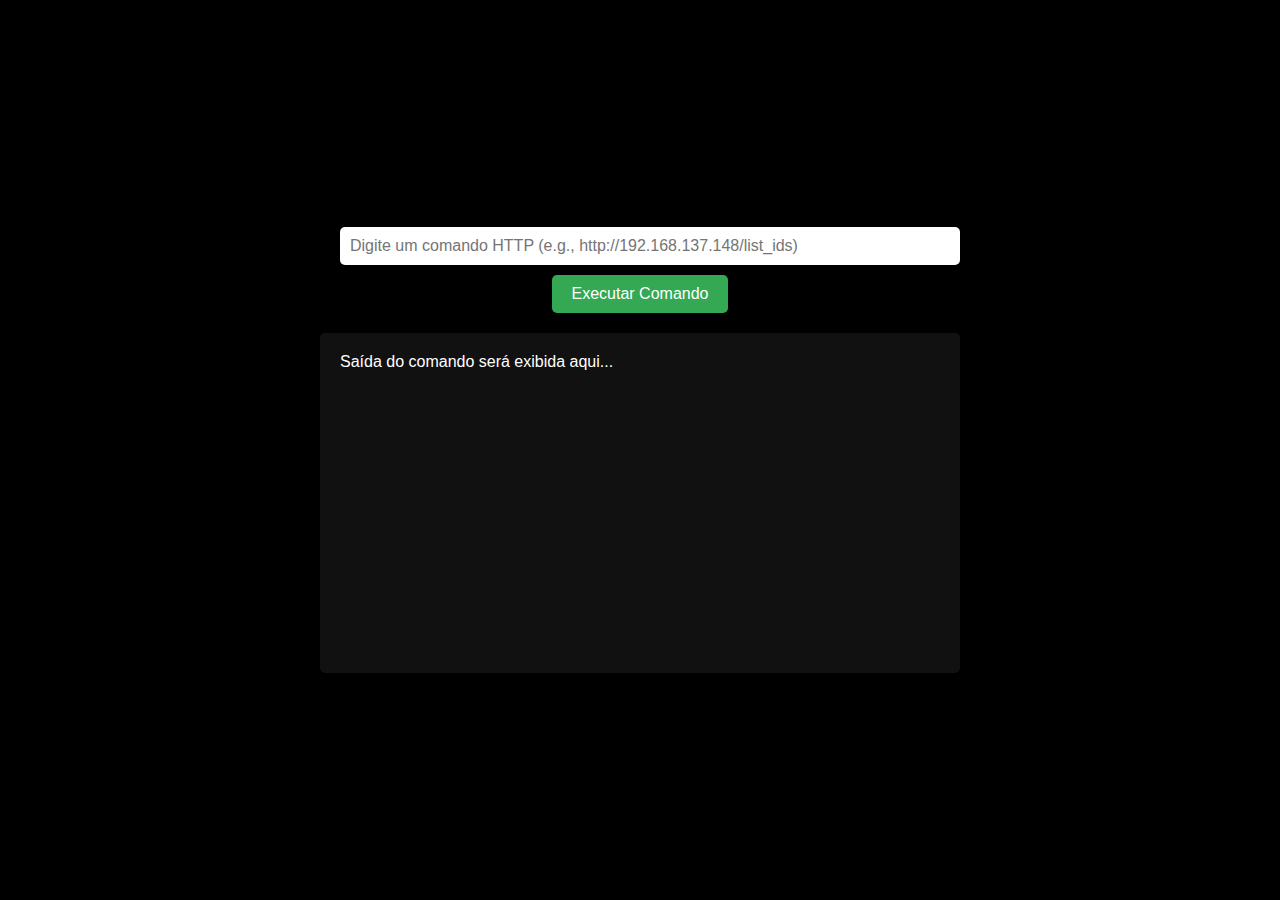
<file: PVMS-Website/Command_Test_Page.html>
<!DOCTYPE html>
<html lang="en">
<head>
    <meta charset="UTF-8">
    <meta name="viewport" content="width=device-width, initial-scale=1.0">
    <meta name="description" content="Test Page - Execute direct commands to ESP8266">
    <title>Command Test Page</title>
    <style>
        body {
            background-color: #000;
            color: #fff;
            font-family: 'Roboto', sans-serif;
            margin: 0;
            padding: 0;
            display: flex;
            flex-direction: column;
            align-items: center;
            justify-content: center;
            height: 100vh;
        }

        .command-container {
            width: 80%;
            max-width: 600px;
            text-align: center;
        }

        input {
            width: 100%;
            padding: 10px;
            margin-bottom: 10px;
            border: none;
            border-radius: 5px;
            font-size: 1rem;
        }

        button {
            padding: 10px 20px;
            background-color: #34a853;
            border: none;
            border-radius: 5px;
            font-size: 1rem;
            cursor: pointer;
            color: #fff;
        }

        button:hover {
            background-color: #2c8c43;
        }

        .output {
            margin-top: 20px;
            padding: 20px;
            background-color: #111;
            border-radius: 5px;
            width: 100%;
            max-width: 600px;
            overflow-y: auto;
            height: 300px;
        }

        .output p {
            margin: 0;
        }
    </style>
</head>
<body>
    <div class="command-container">
        <input id="commandInput" type="text" placeholder="Digite um comando HTTP (e.g., http://192.168.137.148/list_ids)">
        <button onclick="executeCommand()">Executar Comando</button>
    </div>

    <div class="output" id="output">
        <p>Saída do comando será exibida aqui...</p>
    </div>

    <script>
        async function executeCommand() {
            const commandInput = document.getElementById('commandInput');
            const output = document.getElementById('output');
            const command = commandInput.value;

            if (!command) {
                output.innerHTML = '<p style="color: red;">Por favor, insira um comando válido.</p>';
                return;
            }

            try {
                const response = await fetch(command);
                const result = await response.text();
                output.innerHTML = `<p style="color: green;">Comando executado: ${command}</p><pre>${result}</pre>`;
            } catch (error) {
                output.innerHTML = `<p style="color: red;">Erro ao executar o comando: ${error.message}</p>`;
            }
        }
    </script>
</body>
</html>
</file>
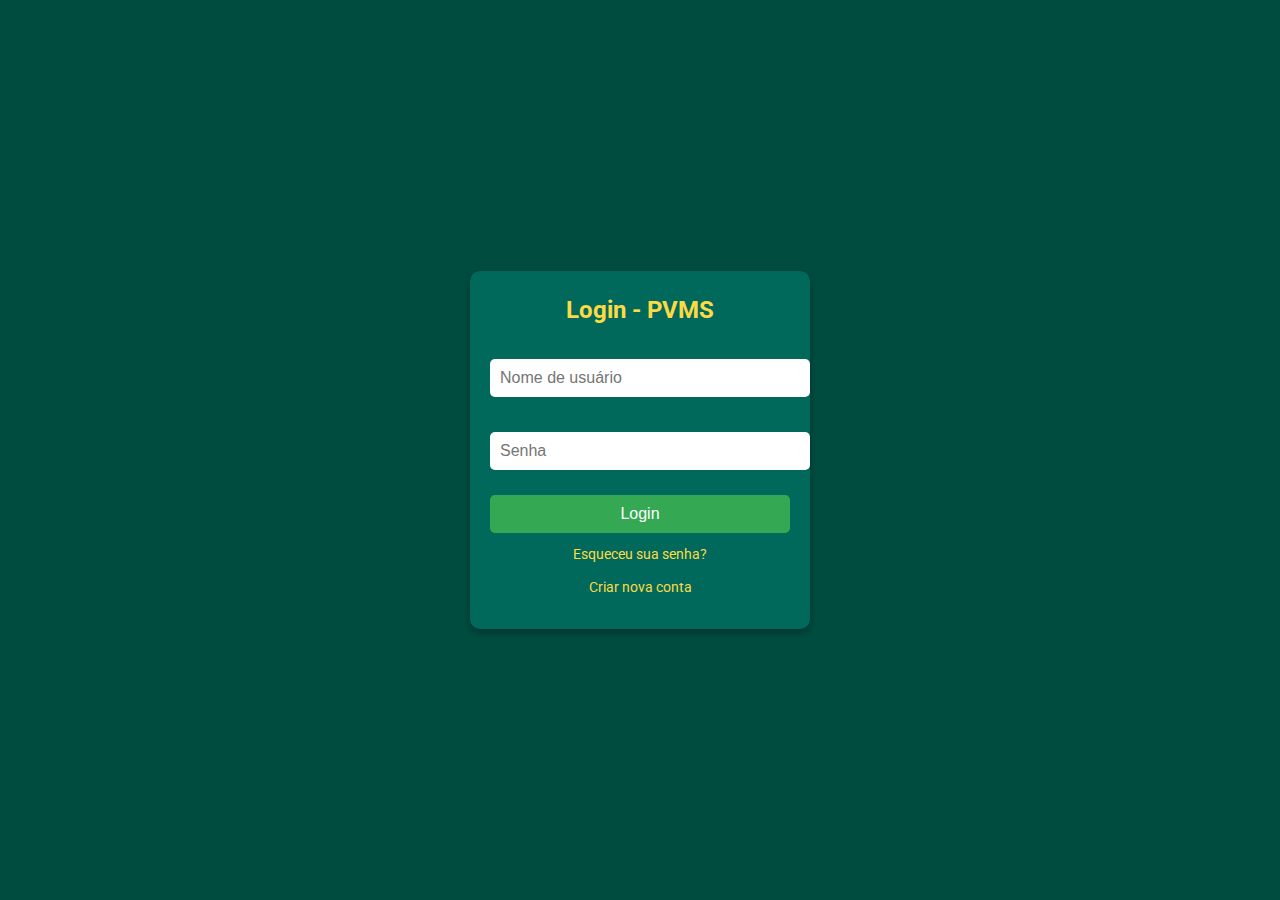
<file: PVMS-Website/connection.html>
<!DOCTYPE html>
<html lang="en">
<head>
    <meta charset="UTF-8">
    <meta name="viewport" content="width=device-width, initial-scale=1.0">
    <meta name="description" content="Conexão - PVMS: Gerencie a conexão e IDs no módulo ESP8266.">
    <title>Conexão - PVMS</title>
    <link rel="stylesheet" href="assets/styles/style.css">
    <link href="https://fonts.googleapis.com/css2?family=Roboto:wght@400;700&family=Open+Sans:wght@300;400&display=swap" rel="stylesheet">
    <style>
        body {
            background-color: #004d40;
            color: #fff;
            font-family: 'Roboto', sans-serif;
            margin: 0;
            padding: 0;
        }

        .content-wrapper {
            margin: 100px auto;
            max-width: 800px;
            padding: 20px;
            text-align: center;
        }

        h2 {
            color: #e0f7fa;
            margin-bottom: 20px;
        }

        .status {
            font-size: 1.2rem;
            margin-bottom: 20px;
            color: #80cbc4;
        }

        .button-group {
            display: flex;
            justify-content: center;
            gap: 15px;
            margin: 20px 0;
        }

        .button-group button {
            padding: 10px 20px;
            font-size: 1rem;
            background-color: #34a853;
            color: #fff;
            border: none;
            border-radius: 5px;
            cursor: pointer;
            transition: background-color 0.3s ease, transform 0.2s ease;
        }

        .button-group button:hover {
            background-color: #2c8c43;
            transform: scale(1.05);
        }

        .button-group button.read-only-on {
            background-color: #ff5722;
        }

        .button-group button.read-only-off {
            background-color: #34a853;
        }

        .id-section {
            margin-top: 40px;
        }

        table {
            width: 100%;
            margin-top: 20px;
            border-collapse: collapse;
        }

        th, td {
            padding: 10px;
            text-align: center;
            border: 1px solid #80cbc4;
        }

        th {
            background-color: #00796b;
        }

        tr:nth-child(even) {
            background-color: #004d40;
        }

        tr:nth-child(odd) {
            background-color: #005b4f;
        }
    </style>
</head>
<body>
    <!-- Header -->
    <header>
        <nav>
            <div class="logo">
                <img src="assets/images/institution_logo.png" alt="Institution Logo">
                <h1>PVMS - Conexão</h1>
            </div>
            <ul class="nav-links">
                <li><a href="index.html">Home</a></li>
                <li><a href="dashboard.html">Dashboard</a></li>
                <li><button onclick="logout()">Logout</button></li>
            </ul>
        </nav>
    </header>

    <!-- Main Content -->
    <main class="content-wrapper">
        <h2>Gerencie a Conexão</h2>
        <p class="status" id="status">Status: Não Conectado</p>

        <div class="button-group">
            <button onclick="connectESP()">Conectar</button>
            <button onclick="disconnectESP()">Desconectar</button>
            <button id="readOnlyButton" onclick="toggleReadOnlyMode()" class="read-only-off">Modo de Leitura: Off</button>
        </div>

        <div class="id-section">
            <h3>Gerenciamento de IDs</h3>
            <button onclick="addNewID()">Adicionar Novo ID</button>
            <table>
                <thead>
                    <tr>
                        <th>ID</th>
                        <th>Ações</th>
                    </tr>
                </thead>
                <tbody id="idTableBody"></tbody>
            </table>
        </div>
    </main>

    <!-- Footer -->
    <footer class="footer">
        <p>&copy; 2024 PVMS - Tous droits réservés.</p>
        <p>Contactez-nous : <a href="mailto:fila-domingos-caldei.felix@student.com">fila-domingos-caldei.felix@student.com</a></p>
    </footer>

    <script>
        // Proteção por login
        document.addEventListener('DOMContentLoaded', () => {
            const isLoggedIn = localStorage.getItem('isLoggedIn');
            if (!isLoggedIn || isLoggedIn !== "true") {
                alert("Por favor, faça login para acessar esta página.");
                window.location.href = "login.html";
            }

            loadIds();
            updateConnectionStatus();
        });

        function logout() {
            localStorage.removeItem('isLoggedIn');
            alert("Você foi desconectado.");
            window.location.href = "login.html";
        }

        // Gerenciar Conexão com o ESP8266
        async function connectESP() {
            try {
                const response = await fetch('http://192.168.137.148/connect');
                if (!response.ok) throw new Error('Falha ao conectar');
                const data = await response.text();
                alert(data);
                updateConnectionStatus(true);
            } catch (error) {
                alert('Erro ao conectar ao ESP8266: ' + error.message);
            }
        }

        async function disconnectESP() {
            try {
                const response = await fetch('http://192.168.137.148/disconnect');
                if (!response.ok) throw new Error('Falha ao desconectar');
                const data = await response.text();
                alert(data);
                updateConnectionStatus(false);
            } catch (error) {
                alert('Erro ao desconectar do ESP8266: ' + error.message);
            }
        }

        function updateConnectionStatus(connected = false) {
            const statusElement = document.getElementById('status');
            statusElement.textContent = connected ? 'Status: Conectado' : 'Status: Não Conectado';
        }

        // Gerenciar IDs
        let ids = [];

        async function loadIds() {
            try {
                const response = await fetch('http://192.168.137.148/list_ids');
                if (!response.ok) throw new Error('Falha ao carregar IDs');
                ids = await response.json();
                renderIds();
            } catch (error) {
                alert('Erro ao carregar IDs do ESP8266: ' + error.message);
            }
        }

        function renderIds() {
            const tableBody = document.getElementById('idTableBody');
            tableBody.innerHTML = '';
            ids.forEach((id, index) => {
                tableBody.innerHTML += `
                    <tr>
                        <td>${id}</td>
                        <td>
                            <button onclick="deleteID(${index})">Excluir</button>
                        </td>
                    </tr>
                `;
            });
        }

        async function addNewID() {
            const newID = prompt('Digite o novo ID:');
            if (newID) {
                try {
                    const response = await fetch(`http://192.168.137.148/add_id?id=${newID}`);
                    if (!response.ok) throw new Error('Falha ao adicionar ID');
                    const data = await response.text();
                    alert(data);
                    loadIds();
                } catch (error) {
                    alert('Erro ao adicionar ID: ' + error.message);
                }
            }
        }

        async function deleteID(index) {
            const idToDelete = ids[index];
            try {
                const response = await fetch(`http://192.168.137.148/delete_id?id=${idToDelete}`);
                if (!response.ok) throw new Error('Falha ao excluir ID');
                const data = await response.text();
                alert(data);
                loadIds();
            } catch (error) {
                alert('Erro ao excluir ID: ' + error.message);
            }
        }

        // Modo de leitura
        async function toggleReadOnlyMode() {
            const button = document.getElementById('readOnlyButton');
            const newMode = button.classList.contains('read-only-off') ? 'on' : 'off';

            try {
                const response = await fetch(`http://192.168.137.148/toggle_read_only?mode=${newMode}`);
                if (!response.ok) throw new Error('Falha ao alterar modo de leitura');
                const data = await response.text();
                alert(data);
                button.textContent = `Modo de Leitura: ${newMode === 'on' ? 'On' : 'Off'}`;
                button.classList.toggle('read-only-on');
                button.classList.toggle('read-only-off');
            } catch (error) {
                alert('Erro ao alterar o modo de leitura: ' + error.message);
            }
        }
    </script>
</body>
</html>
</file>
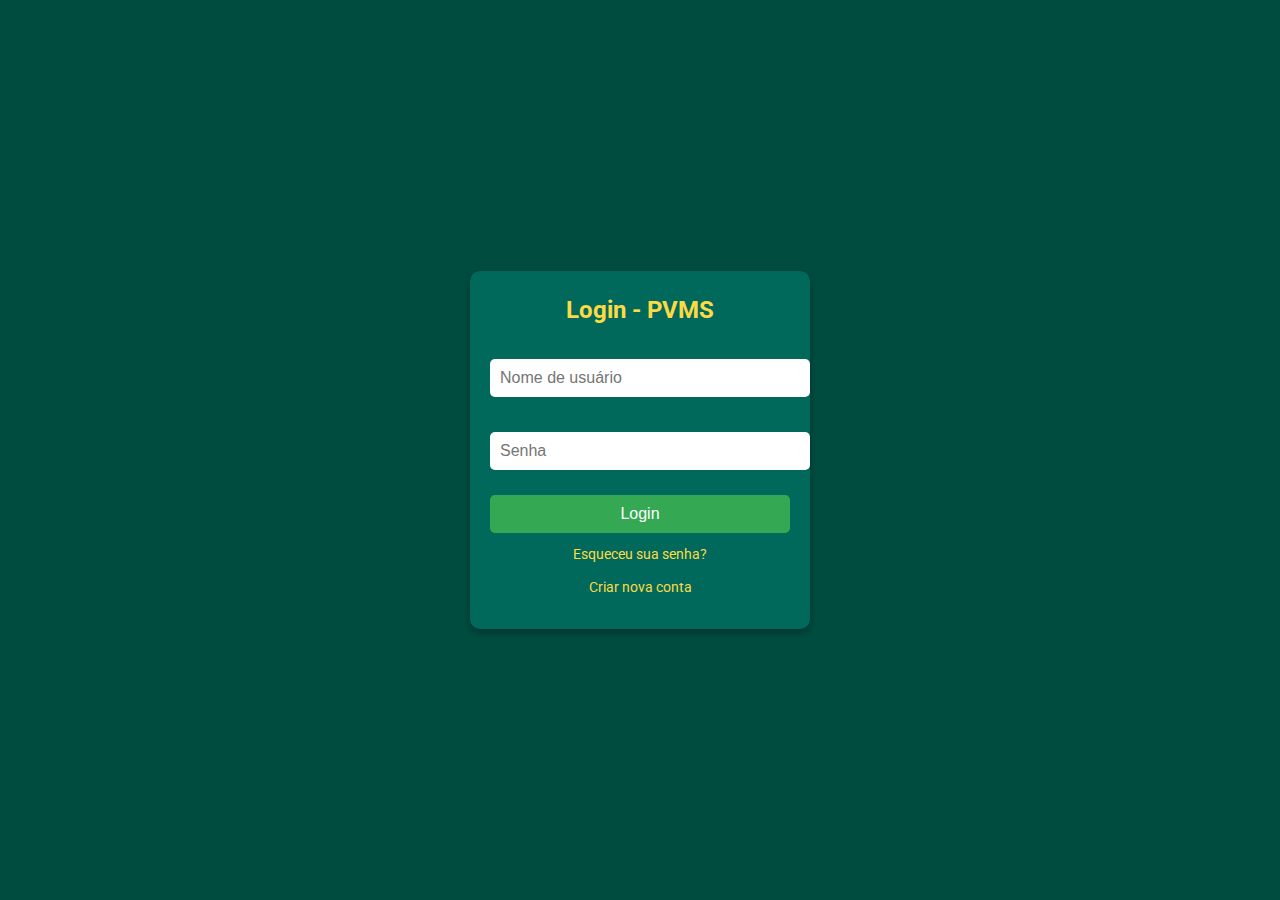
<file: PVMS-Website/help.html>
<!DOCTYPE html>
<html lang="en">
<head>
    <meta charset="UTF-8">
    <meta name="viewport" content="width=device-width, initial-scale=1.0">
    <meta name="description" content="Ajuda e Suporte - PVMS: Perguntas frequentes e contato.">
    <title>Ajuda e Suporte - PVMS</title>
    <link rel="stylesheet" href="assets/styles/style.css">
    <link href="https://fonts.googleapis.com/css2?family=Roboto:wght@400;700&display=swap" rel="stylesheet">
    <style>
        /* Estilos exclusivos para a página de Ajuda e Suporte */
        .help-wrapper {
            margin: 100px auto;
            max-width: 900px;
            padding: 20px;
            text-align: center;
        }

        h2 {
            margin-bottom: 30px;
            color: #004d40;
        }

        .faq-section {
            margin-bottom: 40px;
        }

        .faq-section h3 {
            font-size: 1.8rem;
            color: #00695c;
            margin-bottom: 20px;
            text-align: center;
        }

        .faq-section p {
            margin-bottom: 15px;
            color: #333;
            font-size: 1rem;
            line-height: 1.6;
        }

        .faq-section p strong {
            color: #004d40;
        }

        .contact-options {
            margin: 30px 0;
            text-align: center;
        }

        .contact-options a {
            display: inline-block;
            margin: 10px;
            padding: 10px 20px;
            color: #fff;
            background-color: #34a853;
            text-decoration: none;
            border-radius: 5px;
            transition: background-color 0.3s ease;
            font-size: 1rem;
        }

        .contact-options a:hover {
            background-color: #2c8c43;
        }

        .contact-form {
            background: #f4f4f4;
            padding: 20px;
            border-radius: 10px;
            box-shadow: 0 4px 8px rgba(0, 0, 0, 0.1);
        }

        .contact-form h3 {
            color: #00695c;
            margin-bottom: 20px;
            text-align: center;
        }

        .contact-form input, .contact-form textarea {
            width: 100%;
            padding: 10px;
            margin-bottom: 15px;
            border: 1px solid #ccc;
            border-radius: 5px;
            font-size: 1rem;
        }

        .contact-form button {
            background-color: #34a853;
            color: #fff;
            border: none;
            padding: 10px 20px;
            border-radius: 5px;
            cursor: pointer;
            font-size: 1rem;
        }

        .contact-form button:hover {
            background-color: #2c8c43;
        }
    </style>
</head>
<body>
    <!-- Header -->
    <header>
        <nav>
            <div class="logo">
                <img src="assets/images/institution_logo.png" alt="Institution Logo">
                <h1>PVMS - Ajuda e Suporte</h1>
            </div>
            <ul class="nav-links">
                <li><a href="index.html">Home</a></li>
                <li><a href="dashboard.html">Dashboard</a></li>
                <li><a href="production_graph.html">Gráficos de Produção</a></li>
                <li><a href="id_management.html">Gerenciamento de IDs</a></li>
                <li><button onclick="logout()">Logout</button></li>
            </ul>
        </nav>
    </header>

    <!-- Main Content -->
    <main class="help-wrapper">
        <h2>Ajuda e Suporte</h2>

        <!-- FAQ Section -->
        <section class="faq-section">
            <h3>Perguntas Frequentes</h3>
            <p><strong>Como faço para adicionar IDs?</strong> Utilize a página de Gerenciamento de IDs e clique em "Adicionar Novo ID".</p>
            <p><strong>O que fazer se o dispositivo desconectar?</strong> Acesse a página de Conexão e tente reconectar manualmente.</p>
            <p><strong>Como visualizo os gráficos de produção?</strong> Vá até a página "Gráficos de Produção" no menu e selecione o tipo de gráfico desejado.</p>
            <p><strong>Como altero as configurações de rede?</strong> Use a página de Conexão para reconfigurar os parâmetros de rede e salvar as alterações.</p>
            <p><strong>O que fazer se os gráficos não aparecerem?</strong> Certifique-se de que o navegador está atualizado e que o JavaScript está habilitado.</p>
        </section>

        <!-- Contact Options -->
        <section class="contact-options">
            <a href="tel:0683550042">Ligue para: 0683550042</a>
            <a href="mailto:fila-domingos-caldei.felix@student.com">Enviar E-mail</a>
        </section>

        <!-- Contact Form -->
        <section class="contact-form">
            <h3>Entre em Contato</h3>
            <form action="save_message.php" method="POST">
                <input type="text" name="name" placeholder="Seu Nome" required>
                <input type="email" name="email" placeholder="Seu E-mail" required>
                <textarea name="message" rows="5" placeholder="Digite sua mensagem aqui..." required></textarea>
                <button type="submit">Enviar Mensagem</button>
            </form>
        </section>
    </main>

    <!-- Footer -->
    <footer class="footer">
        <p>&copy; 2024 PVMS - Tous droits réservés.</p>
        <p>Contactez-nous : <a href="mailto:fila-domingos-caldei.felix@student.com">fila-domingos-caldei.felix@student.com</a></p>
    </footer>

    <!-- Scripts -->
    <script>
        // Verificar autenticação
        document.addEventListener('DOMContentLoaded', () => {
            const isLoggedIn = localStorage.getItem('isLoggedIn');
            if (!isLoggedIn || isLoggedIn !== "true") {
                alert("Por favor, faça login para acessar esta página.");
                window.location.href = "login.html";
            }
        });

        function logout() {
            localStorage.removeItem('isLoggedIn');
            alert("Você foi desconectado.");
            window.location.href = "login.html";
        }
    </script>
</body>
</html>
</file>
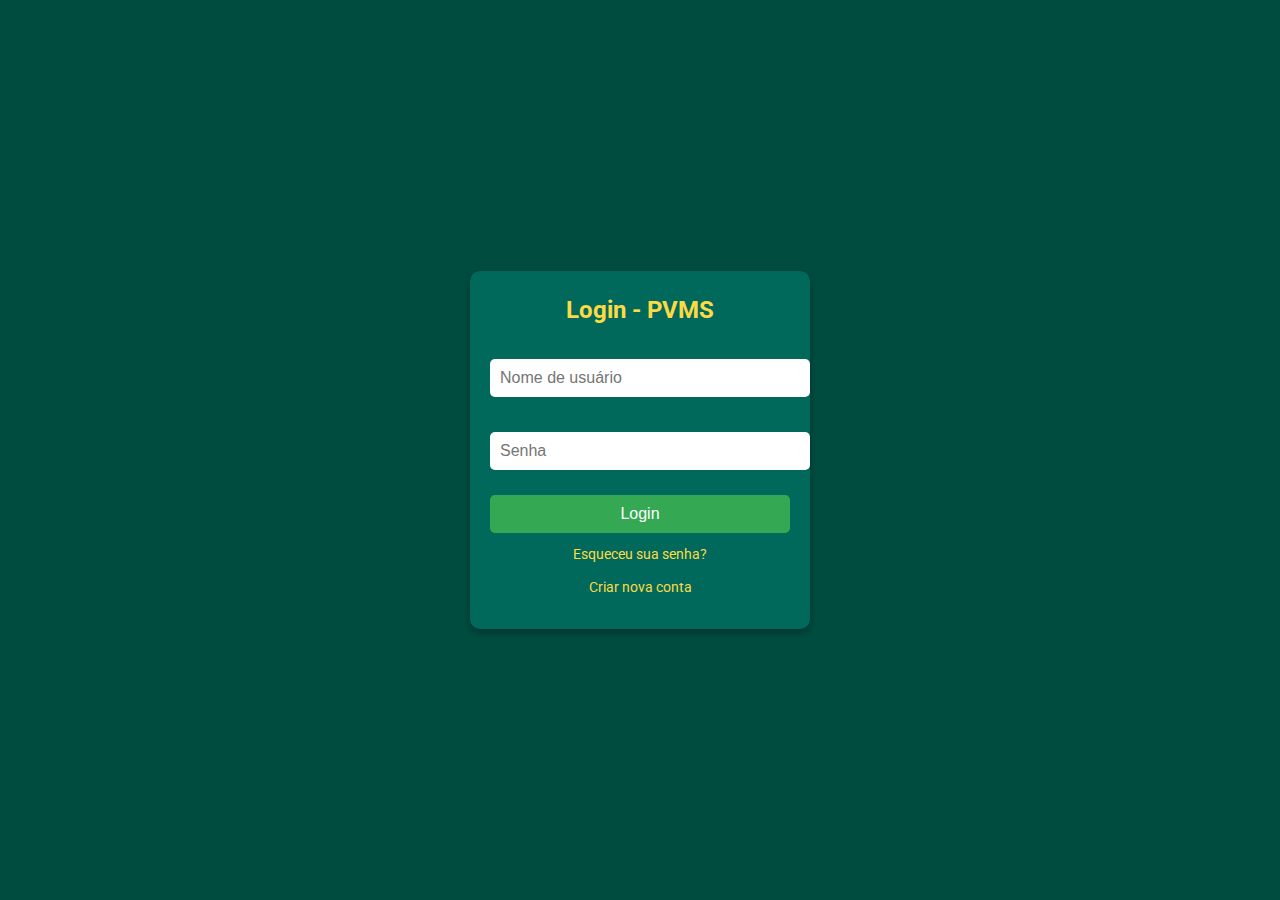
<file: PVMS-Website/id_management.html>
<!DOCTYPE html> 
<html lang="en">
<head>
    <meta charset="UTF-8">
    <meta name="viewport" content="width=device-width, initial-scale=1.0">
    <meta name="description" content="Gerenciamento de IDs - PVMS: Organize e gerencie dispositivos no sistema.">
    <title>Gerenciamento de IDs - PVMS</title>
    <link rel="stylesheet" href="assets/styles/style.css">
    <link href="https://fonts.googleapis.com/css2?family=Roboto:wght@400;700&family=Open+Sans:wght@300;400&display=swap" rel="stylesheet">
    <style>
        /* Estilo exclusivo para esta página */
        body {
            background-color: #004d40;
            color: #fff;
            font-family: 'Roboto', sans-serif;
            margin: 0;
            padding: 0;
        }

        .content-wrapper {
            margin: 100px auto;
            max-width: 800px;
            padding: 20px;
            text-align: center;
        }

        h2 {
            margin-bottom: 30px;
            color: #e0f7fa;
        }

        .search-bar {
            display: flex;
            justify-content: center;
            margin-bottom: 20px;
        }

        .search-bar input {
            width: 300px;
            padding: 10px;
            font-size: 1rem;
            border-radius: 5px;
            border: 1px solid #80cbc4;
        }

        .search-bar button {
            padding: 10px 20px;
            margin-left: 10px;
            font-size: 1rem;
            background-color: #34a853;
            color: #fff;
            border: none;
            border-radius: 5px;
            cursor: pointer;
        }

        table {
            width: 100%;
            margin: 20px 0;
            border-collapse: collapse;
        }

        th, td {
            padding: 15px;
            text-align: center;
            border: 1px solid #80cbc4;
        }

        th {
            background-color: #00796b;
        }

        tr:nth-child(even) {
            background-color: #004d40;
        }

        tr:nth-child(odd) {
            background-color: #005b4f;
        }

        .actions button {
            margin: 0 5px;
            padding: 5px 10px;
            border-radius: 3px;
        }

        .add-new {
            background-color: #34a853;
            color: #fff;
            padding: 10px 20px;
            margin-top: 20px;
            border: none;
            border-radius: 5px;
            cursor: pointer;
        }

        .add-new:hover {
            background-color: #2c8c43;
        }
    </style>
</head>
<body>
    <!-- Header -->
    <header>
        <nav>
            <div class="logo">
                <img src="assets/images/institution_logo.png" alt="Institution Logo">
                <h1>PVMS - Gerenciamento de IDs</h1>
            </div>
            <ul class="nav-links">
                <li><a href="index.html">Home</a></li>
                <li><a href="dashboard.html">Dashboard</a></li>
                <li><a href="production_graph.html">Gráficos de Produção</a></li>
                <li><button onclick="logout()">Logout</button></li>
            </ul>
        </nav>
    </header>

    <!-- Main Content -->
    <main class="content-wrapper">
        <h2>Gerenciamento de IDs</h2>

        <div class="search-bar">
            <input type="text" id="searchInput" placeholder="Buscar ID...">
            <button onclick="searchID()">Buscar</button>
        </div>

        <table>
            <thead>
                <tr>
                    <th>ID</th>
                    <th>Nome</th>
                    <th>Ações</th>
                </tr>
            </thead>
            <tbody id="idTableBody"></tbody>
        </table>

        <button class="add-new" onclick="addNewID()">Adicionar Novo ID</button>
    </main>

    <!-- Footer -->
    <footer class="footer">
        <p>&copy; 2024 PVMS - Tous droits réservés.</p>
        <p>Contactez-nous : <a href="mailto:fila-domingos-caldei.felix@student.com">fila-domingos-caldei.felix@student.com</a></p>
    </footer>

    <script>
        // Proteger página contra acesso sem login
        document.addEventListener('DOMContentLoaded', () => {
            const isLoggedIn = localStorage.getItem('isLoggedIn');
            if (!isLoggedIn || isLoggedIn !== "true") {
                alert("Por favor, faça login para acessar esta página.");
                window.location.href = "login.html";
            }
        });

        function logout() {
            localStorage.removeItem('isLoggedIn');
            alert("Você foi desconectado.");
            window.location.href = "login.html";
        }

        let ids = JSON.parse(localStorage.getItem('ids')) || [
            { id: 'ID001', name: 'Dispositivo 1' },
            { id: 'ID002', name: 'Dispositivo 2' },
            { id: 'ID003', name: 'Dispositivo 3' },
        ];

        function renderTable() {
            const tableBody = document.getElementById('idTableBody');
            tableBody.innerHTML = '';
            ids.forEach((item, index) => {
                tableBody.innerHTML += `
                    <tr>
                        <td>${item.id}</td>
                        <td>${item.name}</td>
                        <td>
                            <button class="edit" onclick="editID(${index})">Editar</button>
                            <button class="delete" onclick="deleteID(${index})">Excluir</button>
                        </td>
                    </tr>
                `;
            });
        }

        function addNewID() {
            const newID = prompt('Digite o novo ID:');
            if (newID && !ids.some(item => item.id === newID)) {
                ids.push({ id: newID, name: `Dispositivo ${ids.length + 1}` });
                updateLocalStorage();
                renderTable();
            } else {
                alert('ID inválido ou já existente.');
            }
        }

        function deleteID(index) {
            if (confirm(`Deseja realmente excluir o ID ${ids[index].id}?`)) {
                ids.splice(index, 1);
                updateLocalStorage();
                renderTable();
            }
        }

        function searchID() {
            const query = document.getElementById('searchInput').value.toLowerCase();
            document.querySelectorAll('#idTableBody tr').forEach(row => {
                const id = row.cells[0].textContent.toLowerCase();
                row.style.display = id.includes(query) ? '' : 'none';
            });
        }

        function updateLocalStorage() {
            localStorage.setItem('ids', JSON.stringify(ids));
        }

        document.addEventListener('DOMContentLoaded', renderTable);
    </script>
</body>
</html>
</file>
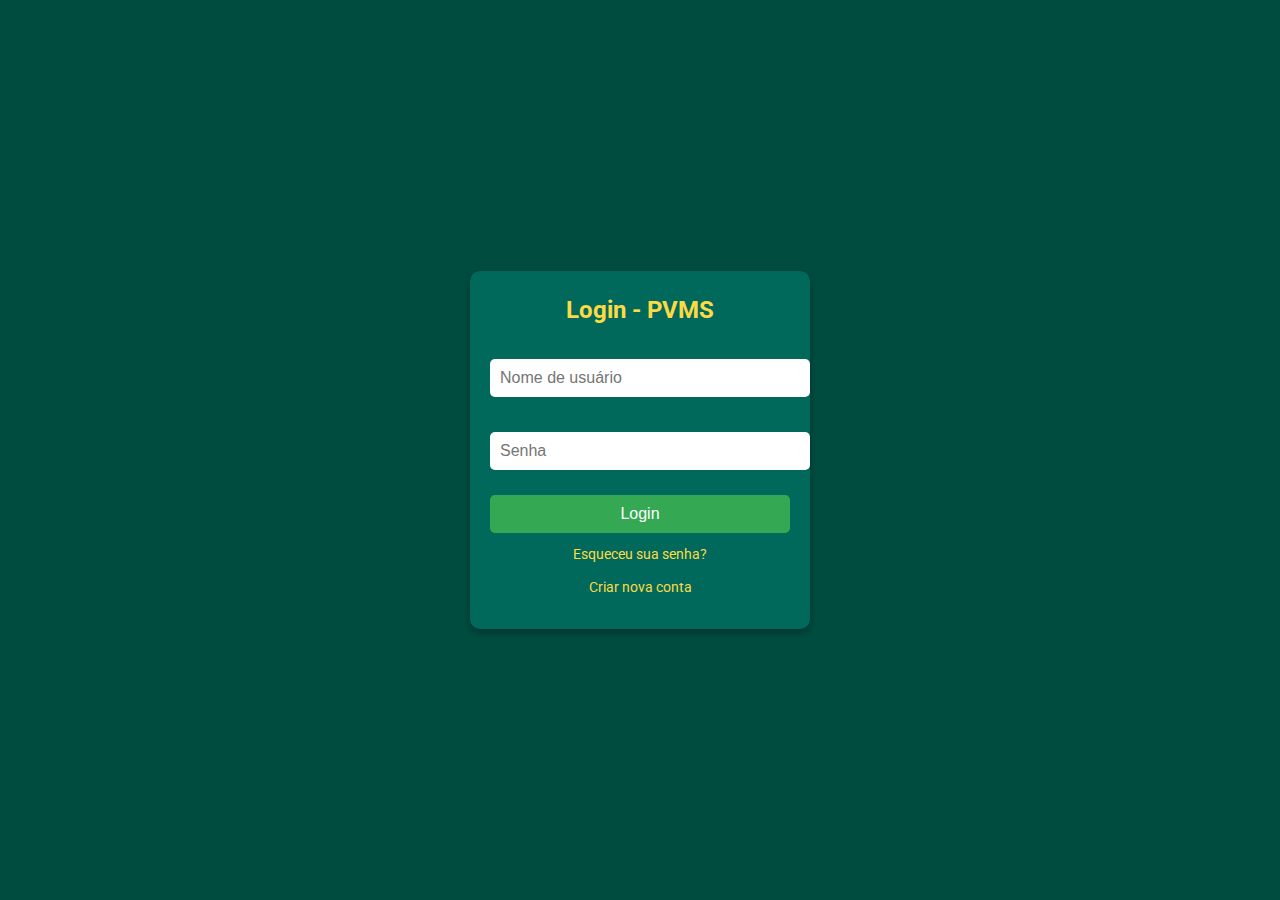
<file: PVMS-Website/login.html>
<!DOCTYPE html>
<html lang="en">
<head>
    <meta charset="UTF-8">
    <meta name="viewport" content="width=device-width, initial-scale=1.0">
    <meta name="description" content="Login - PVMS: Acesse o sistema com segurança.">
    <title>Login - PVMS</title>
    <link rel="stylesheet" href="assets/styles/style.css">
    <link href="https://fonts.googleapis.com/css2?family=Roboto:wght@400;700&display=swap" rel="stylesheet">
    <style>
        body {
            background-color: #004d40;
            color: #fff;
            font-family: 'Roboto', sans-serif;
            display: flex;
            justify-content: center;
            align-items: center;
            height: 100vh;
            margin: 0;
        }

        .login-container {
            background: #00695c;
            padding: 20px;
            border-radius: 10px;
            box-shadow: 0 4px 8px rgba(0, 0, 0, 0.3);
            width: 300px;
            text-align: center;
        }

        .login-container h2 {
            margin-bottom: 20px;
        }

        .login-container input {
            width: 100%;
            padding: 10px;
            margin: 10px 0;
            border: none;
            border-radius: 5px;
            font-size: 1rem;
        }

        .login-container button {
            padding: 10px 20px;
            border: none;
            border-radius: 5px;
            font-size: 1rem;
            cursor: pointer;
            background-color: #34a853;
            color: #fff;
        }

        .login-container button:hover {
            background-color: #2c8c43;
        }

        .reset-link {
            color: #fdda44;
            text-decoration: none;
            font-size: 0.9rem;
            display: block;
            margin: 10px 0;
        }

        .reset-link:hover {
            text-decoration: underline;
        }

        .reset-section, .register-section {
            display: none;
            margin-top: 20px;
        }

        .questions {
            text-align: left;
            margin: 10px 0;
        }

        .questions label {
            display: block;
            margin: 10px 0;
        }
    </style>
</head>
<body>
    <div class="login-container">
        <h2>Login - PVMS</h2>
        <!-- Login Form -->
        <form id="loginForm">
            <input type="text" id="username" placeholder="Nome de usuário" required>
            <input type="password" id="password" placeholder="Senha" required>
            <button type="submit">Login</button>
        </form>
        <a href="#" class="reset-link" id="resetPasswordLink">Esqueceu sua senha?</a>
        <a href="#" class="reset-link" id="registerLink">Criar nova conta</a>

        <!-- Reset Password Section -->
        <div class="reset-section" id="resetSection">
            <h3>Redefinir Senha</h3>
            <div class="questions">
                <label>Qual é sua cor favorita?</label>
                <select id="question1">
                    <option value="">Selecione</option>
                    <option value="azul">Azul</option>
                    <option value="verde">Verde</option>
                    <option value="vermelho">Vermelho</option>
                </select>
                <label>Qual é o nome do seu primeiro animal de estimação?</label>
                <input type="text" id="question2" placeholder="Resposta">
                <label>Qual cidade você nasceu?</label>
                <input type="text" id="question3" placeholder="Resposta">
            </div>
            <button onclick="resetPassword()">Enviar</button>
        </div>

        <!-- Register Section -->
        <div class="register-section" id="registerSection">
            <h3>Criar Nova Conta</h3>
            <input type="text" id="newUsername" placeholder="Nome de usuário" required>
            <input type="password" id="newPassword" placeholder="Senha" required>
            <button onclick="registerUser()">Registrar</button>
        </div>
    </div>

    <script>
        const resetLink = document.getElementById('resetPasswordLink');
        const registerLink = document.getElementById('registerLink');
        const resetSection = document.getElementById('resetSection');
        const registerSection = document.getElementById('registerSection');
        const loginForm = document.getElementById('loginForm');

        resetLink.addEventListener('click', (e) => {
            e.preventDefault();
            resetSection.style.display = 'block';
            registerSection.style.display = 'none';
        });

        registerLink.addEventListener('click', (e) => {
            e.preventDefault();
            registerSection.style.display = 'block';
            resetSection.style.display = 'none';
        });

        loginForm.addEventListener('submit', (e) => {
            e.preventDefault();
            const username = document.getElementById('username').value;
            const password = document.getElementById('password').value;

            const storedUser = localStorage.getItem('username');
            const storedPass = localStorage.getItem('password');

            if (username === storedUser && password === storedPass) {
                localStorage.setItem("isLoggedIn", "true");
                alert('Login bem-sucedido!');
                window.location.href = 'index.html';
            } else {
                alert('Nome de usuário ou senha incorretos.');
            }
        });

        function registerUser() {
            const newUsername = document.getElementById('newUsername').value;
            const newPassword = document.getElementById('newPassword').value;

            if (newUsername && newPassword) {
                localStorage.setItem('username', newUsername);
                localStorage.setItem('password', newPassword);
                alert('Usuário registrado com sucesso!');
                registerSection.style.display = 'none';
            } else {
                alert('Por favor, preencha todos os campos.');
            }
        }

        function resetPassword() {
            const answer1 = document.getElementById('question1').value;
            const answer2 = document.getElementById('question2').value.toLowerCase();
            const answer3 = document.getElementById('question3').value.toLowerCase();

            if (answer1 === "azul" && answer2 === "rex" && answer3 === "luanda") {
                const newPass = prompt('Digite sua nova senha:');
                if (newPass) {
                    localStorage.setItem('password', newPass);
                    alert('Senha redefinida com sucesso!');
                    resetSection.style.display = 'none';
                }
            } else {
                alert('Respostas incorretas. Tente novamente.');
            }
        }
    </script>
</body>
</html>
</file>
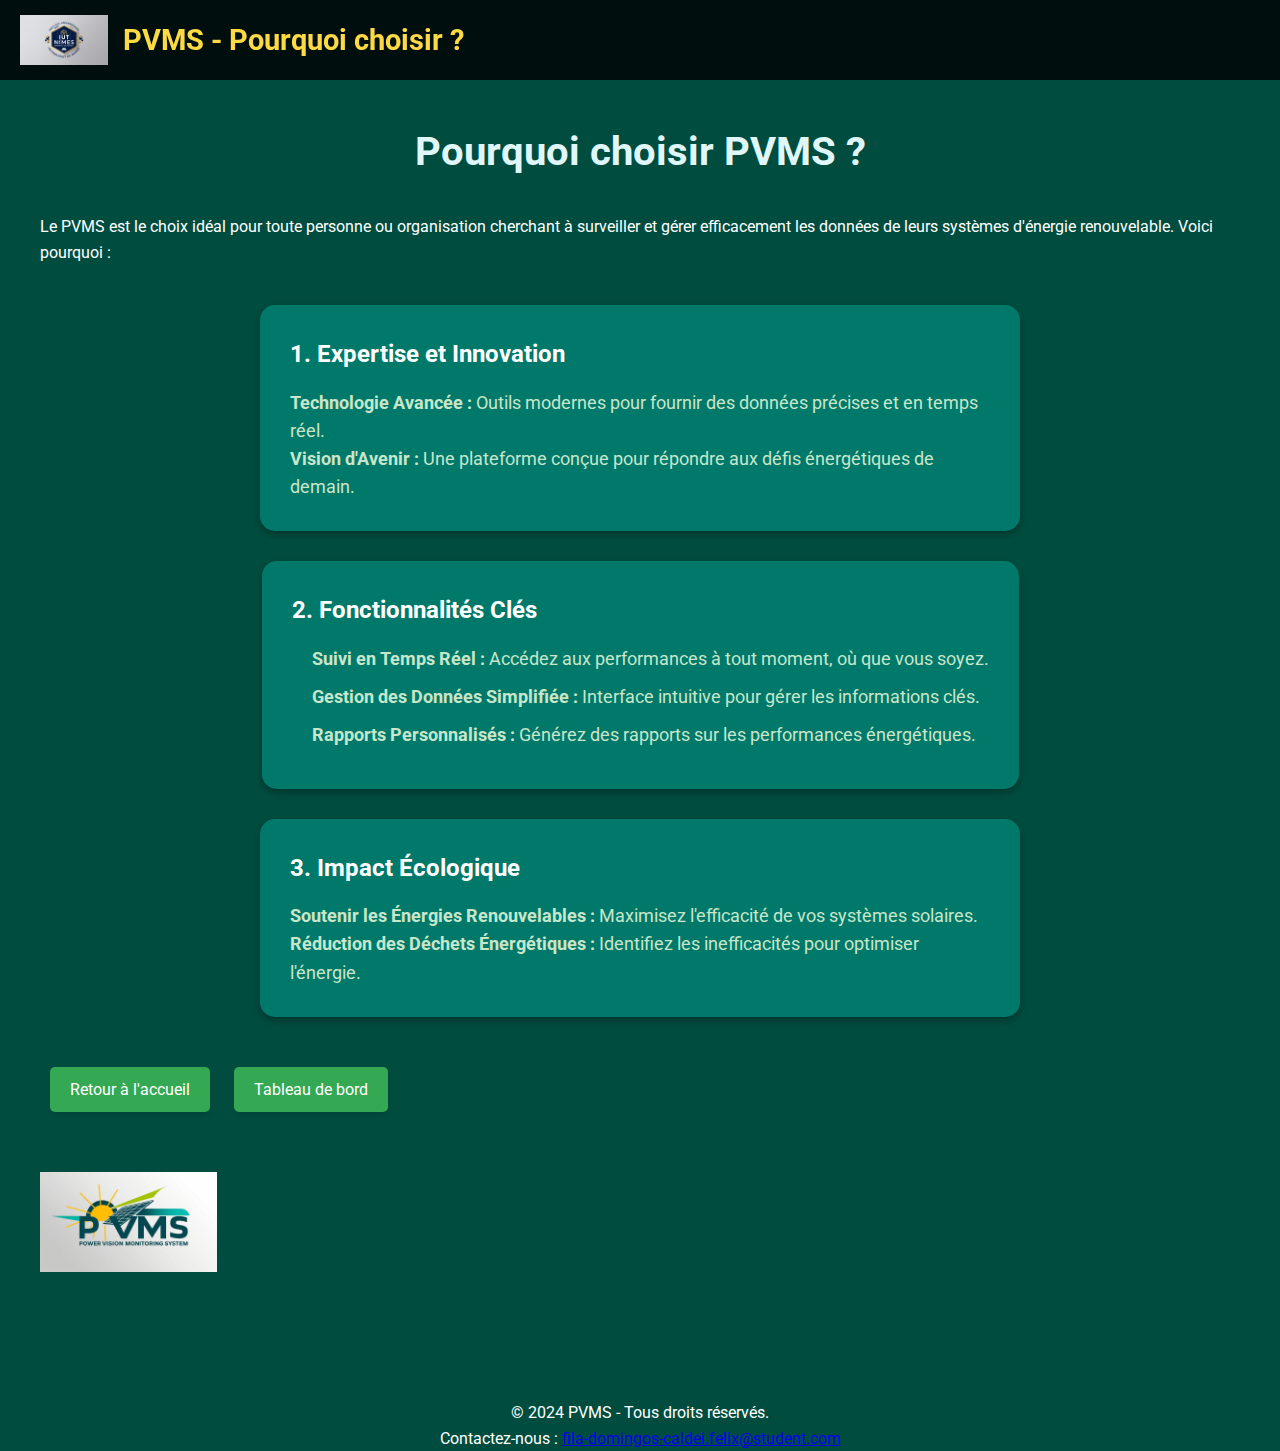
<file: PVMS-Website/why_choose_pvms.html>
<!DOCTYPE html>
<html lang="fr">
<head>
    <meta charset="UTF-8">
    <meta name="viewport" content="width=device-width, initial-scale=1.0">
    <meta name="description" content="Pourquoi choisir PVMS - Découvrez les avantages de notre système.">
    <title>Pourquoi choisir PVMS ?</title>
    <link rel="stylesheet" href="assets/styles/style.css">
    <link href="https://fonts.googleapis.com/css2?family=Roboto:wght@400;700&family=Open+Sans:wght@300;400&display=swap" rel="stylesheet">
    <style>
        /* Estilo exclusivo desta página */
        body {
            background-color: #004d40; /* Verde escuro */
            color: #fff;
            text-align: center;
        }

        h2 {
            color: #e0f7fa; /* Azul claro */
            margin-bottom: 30px;
            font-size: 2.5rem;
        }

        .content-wrapper {
            margin: 100px auto;
            max-width: 1200px;
            padding: 20px;
        }

        .benefits {
            display: flex;
            flex-direction: column;
            align-items: center;
            gap: 30px;
            margin-top: 40px;
        }

        .benefit {
            background: #00796b; /* Verde médio */
            padding: 30px;
            border-radius: 15px;
            box-shadow: 0 4px 8px rgba(0, 0, 0, 0.3);
            transition: transform 0.3s ease, box-shadow 0.3s ease;
            max-width: 700px;
            text-align: left;
        }

        .benefit:hover {
            transform: translateY(-10px);
            box-shadow: 0 6px 12px rgba(0, 0, 0, 0.5);
        }

        .benefit h3 {
            margin-bottom: 15px;
            color: #fff;
            font-size: 1.5rem;
        }

        .benefit p, .benefit li {
            font-size: 1.1rem;
            color: #c8e6c9; /* Verde claro */
        }

        .logo-bottom {
            margin-top: 50px;
        }

        .logo-bottom img {
            height: 100px;
        }

        .navigation-buttons {
            margin-top: 30px;
        }

        .navigation-buttons a {
            display: inline-block;
            padding: 10px 20px;
            margin: 10px;
            font-size: 1rem;
            background-color: #34a853; /* Verde Sustentável */
            color: #fff;
            text-decoration: none;
            border-radius: 5px;
            box-shadow: 0 4px 6px rgba(0, 0, 0, 0.1);
            transition: background-color 0.3s ease, transform 0.2s ease;
        }

        .navigation-buttons a:hover {
            background-color: #2c8c43;
            transform: scale(1.05);
        }
    </style>
</head>
<body>
    <!-- Header -->
    <header>
        <nav>
            <div class="logo">
                <img src="assets/images/institution_logo.png" alt="Institution Logo">
                <h1>PVMS - Pourquoi choisir ?</h1>
            </div>
        </nav>
    </header>

    <!-- Main Content -->
    <main class="content-wrapper">
        <h2>Pourquoi choisir PVMS ?</h2>
        <p>Le PVMS est le choix idéal pour toute personne ou organisation cherchant à surveiller et gérer efficacement les données de leurs systèmes d'énergie renouvelable. Voici pourquoi :</p>

        <section class="benefits">
            <div class="benefit">
                <h3>1. Expertise et Innovation</h3>
                <p><strong>Technologie Avancée :</strong> Outils modernes pour fournir des données précises et en temps réel.</p>
                <p><strong>Vision d'Avenir :</strong> Une plateforme conçue pour répondre aux défis énergétiques de demain.</p>
            </div>

            <div class="benefit">
                <h3>2. Fonctionnalités Clés</h3>
                <ul>
                    <li><strong>Suivi en Temps Réel :</strong> Accédez aux performances à tout moment, où que vous soyez.</li>
                    <li><strong>Gestion des Données Simplifiée :</strong> Interface intuitive pour gérer les informations clés.</li>
                    <li><strong>Rapports Personnalisés :</strong> Générez des rapports sur les performances énergétiques.</li>
                </ul>
            </div>

            <div class="benefit">
                <h3>3. Impact Écologique</h3>
                <p><strong>Soutenir les Énergies Renouvelables :</strong> Maximisez l'efficacité de vos systèmes solaires.</p>
                <p><strong>Réduction des Déchets Énergétiques :</strong> Identifiez les inefficacités pour optimiser l'énergie.</p>
            </div>
        </section>

        <!-- Navigation Buttons -->
        <div class="navigation-buttons">
            <a href="index.html">Retour à l'accueil</a>
            <a href="dashboard.html">Tableau de bord</a>
        </div>

        <!-- Logo Bottom -->
        <div class="logo-bottom">
            <img src="assets/images/site_logo.png" alt="Site Logo">
        </div>
    </main>

    <!-- Footer -->
    <footer>
        <p>&copy; 2024 PVMS - Tous droits réservés.</p>
        <p>Contactez-nous : <a href="mailto:fila-domingos-caldei.felix@student.com">fila-domingos-caldei.felix@student.com</a></p>
    </footer>
</body>
</html>
</file>
<file: PVMS-Website/assets/styles/style.css>
/* Variáveis globais */
:root {
    --primary-color: #34a853; /* Verde Sustentável */
    --secondary-color: #fdda44; /* Amarelo Solar */
    --dark-bg: rgba(0, 0, 0, 0.8); /* Fundo escuro */
    --light-bg: #ffffff; /* Fundo claro */
    --text-color: #333; /* Cor principal do texto */
    --text-muted: #666; /* Cor do texto secundário */
    --page-bg: #e0f7fa; /* Fundo claro para páginas */
}

/* Reset de estilos */
body, h1, h2, h3, p, ul, li {
    margin: 0;
    padding: 0;
    list-style: none;
}

/* Estilo global */
body {
    font-family: 'Roboto', sans-serif;
    background-color: var(--page-bg); /* Fundo padrão */
    color: var(--text-color);
    line-height: 1.6;
}

/* Fundo exclusivo para a página index.html */
body.index {
    background: url('../images/solar_panels.jpg') no-repeat center center fixed;
    background-size: cover;
    color: #fff;
}

/* Cabeçalho */
header {
    background-color: var(--dark-bg);
    padding: 15px 20px;
    position: fixed;
    width: 100%;
    top: 0;
    z-index: 1000;
    display: flex;
    align-items: center;
    justify-content: space-between;
}

header .logo {
    display: flex;
    align-items: center;
    gap: 15px;
}

header .logo img {
    height: 50px;
}

header h1 {
    font-size: 1.8rem;
    color: var(--secondary-color);
    text-align: center;
}

header .nav-links {
    display: flex;
    gap: 20px;
}

header .nav-links li a {
    color: #fff;
    text-decoration: none;
    font-size: 1rem;
}

header .nav-links li a:hover {
    color: var(--secondary-color);
}

/* Hero Section (Exclusiva para index.html) */
.hero {
    text-align: center;
    padding: 120px 20px;
    background-color: rgba(0, 0, 0, 0.5);
    color: #fff;
}

.hero h2 {
    font-size: 2.5rem;
    margin-bottom: 20px;
}

.hero p {
    font-size: 1.2rem;
    margin-bottom: 30px;
}

.hero button {
    padding: 10px 20px;
    font-size: 1rem;
    background-color: var(--primary-color);
    color: #fff;
    border: none;
    border-radius: 5px;
    cursor: pointer;
}

.hero button:hover {
    background-color: #2c8c43;
}

/* Estilo de cartões */
.feature-cards {
    display: flex;
    justify-content: center;
    align-items: center;
    flex-wrap: wrap;
    gap: 30px;
    margin: 50px auto;
    max-width: 1200px;
}

.card {
    background: var(--light-bg);
    padding: 30px;
    border-radius: 15px;
    text-align: center;
    width: 350px;
    box-shadow: 0 4px 10px rgba(0, 0, 0, 0.2);
    transition: transform 0.3s ease, box-shadow 0.3s ease;
}

.card:hover {
    transform: translateY(-10px);
    box-shadow: 0 6px 15px rgba(0, 0, 0, 0.3);
}

.card img {
    height: 100px;
    margin-bottom: 20px;
}

.card h4 {
    color: var(--text-color);
    margin-bottom: 10px;
    font-size: 1.4rem;
}

.card p {
    color: var(--text-muted);
    font-size: 1rem;
}

/* Texto animado */
#animated-question {
    color: var(--secondary-color);
    text-decoration: none;
    cursor: pointer;
    transition: color 0.3s ease;
}

#animated-question:hover {
    color: var(--primary-color);
    text-decoration: underline;
}

.animated-answer {
    font-size: 1.2rem;
    color: #fff;
    background-color: rgba(0, 0, 0, 0.6);
    padding: 10px;
    margin-top: 10px;
    border-radius: 5px;
    text-align: center;
}

/* Dashboard específico */
.dashboard {
    margin-top: 100px;
    display: flex;
    flex-direction: column;
    align-items: center;
    justify-content: flex-start;
    padding: 20px;
    min-height: calc(100vh - 100px);
}

/* Rodapé */
.footer {
    display: flex;
    justify-content: space-between;
    align-items: center;
    background-color: var(--dark-bg);
    color: #fff;
    padding: 15px 20px;
    position: fixed;
    bottom: 0;
    width: 100%;
    font-size: 0.9rem;
    overflow: hidden;
}

.footer a {
    color: var(--secondary-color);
    text-decoration: none;
}

.footer a:hover {
    text-decoration: underline;
}

.footer-content {
    display: flex;
    width: 100%;
    justify-content: space-between;
    align-items: center;
}

.footer-left {
    font-size: 0.9rem;
}

.footer-center {
    text-align: center;
    font-size: 0.9rem;
}

.footer-right {
    text-align: right;
    font-size: 0.9rem;
}
/* Estilo da página de ajuda */
.content-wrapper {
    margin: 100px auto;
    max-width: 800px;
    padding: 20px;
    text-align: left;
}

h2 {
    text-align: center;
    color: var(--secondary-color);
    margin-bottom: 30px;
}

section {
    margin-bottom: 40px;
}

section h3 {
    color: var(--primary-color);
    margin-bottom: 15px;
}

ul {
    margin-left: 20px;
}

ul li {
    margin-bottom: 10px;
}

form {
    display: flex;
    flex-direction: column;
    gap: 15px;
}

form label {
    font-weight: bold;
    color: var(--text-color);
}

form input, form textarea, form button {
    padding: 10px;
    border: 1px solid var(--primary-color);
    border-radius: 5px;
    font-size: 1rem;
}

form button {
    background-color: var(--primary-color);
    color: #fff;
    cursor: pointer;
}

form button:hover {
    background-color: #2c8c43;
}
</file>
